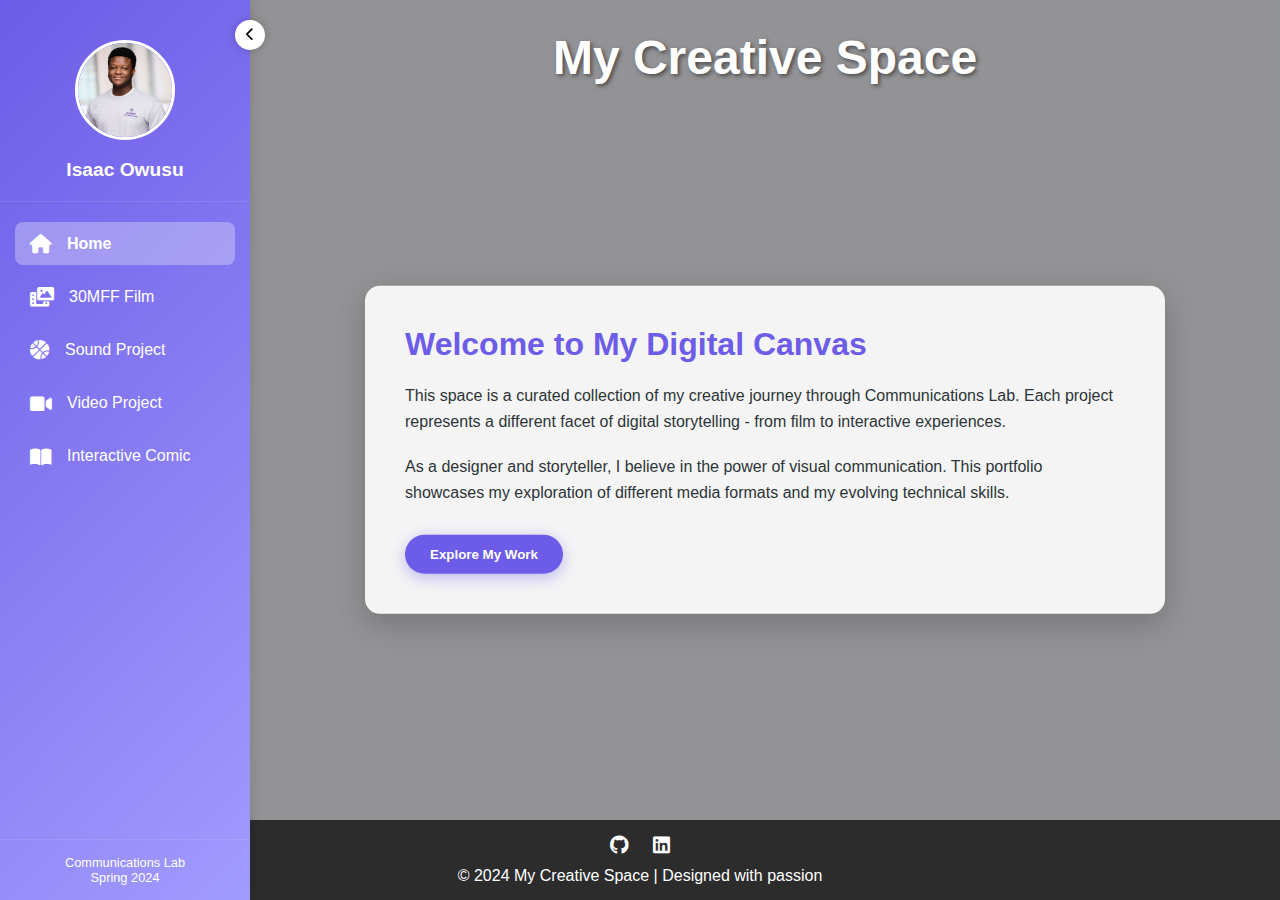
<file: portfolio/index.html>
<!DOCTYPE html>
<html lang="en">
<head>
    <meta charset="UTF-8">
    <meta name="viewport" content="width=device-width, initial-scale=1.0">
    <title>Creative Nexus | My Digital Space</title>
    <link rel="stylesheet" href="styles.css">
    <link rel="stylesheet" href="https://cdnjs.cloudflare.com/ajax/libs/font-awesome/6.0.0-beta3/css/all.min.css">
</head>
<body>
    <div class="container">
        <!-- Collapsible Sidebar -->
        <nav class="sidebar" id="sidebar">
            <div class="sidebar-header">
                <img src="photo.jpg" alt="Profile" class="profile-img">
                <h3>Isaac Owusu</h3>
            </div>
            <ul class="sidebar-links">
                <li><a href="#" class="active"><i class="fas fa-home"></i> Home</a></li>
                <li><a href="#"><i class="fas fa-photo-film"></i> 30MFF Film</a></li>
                <li><a href="#"><i class="fas fa-basketball"></i> Sound Project</a></li>
                <li><a href="#"><i class="fas fa-video"></i> Video Project</a></li>
                <li><a href="#"><i class="fas fa-book-open"></i> Interactive Comic</a></li>
            </ul>
            <div class="sidebar-footer">
                <p>Communications Lab</p>
                <p>Spring 2024</p>
            </div>
            <button class="toggle-btn" id="toggleBtn">
                <i class="fas fa-chevron-left"></i>
            </button>
        </nav>

        <!-- Main Content -->
        <main class="main-content">
            <header class="main-header">
                <h1>My Creative Space</h1>
            </header>

            <div class="content-overlay">
                <div class="overlay-text">
                    <h2>Welcome to My Digital Canvas</h2>
                    <p>This space is a curated collection of my creative journey through Communications Lab. Each project represents a different facet of digital storytelling - from film to interactive experiences.</p>
                    <p>As a designer and storyteller, I believe in the power of visual communication. This portfolio showcases my exploration of different media formats and my evolving technical skills.</p>
                    <button class="explore-btn" id="exploreBtn">Explore My Work</button>
                </div>
            </div>
        </main>

        <!-- Footer -->
        <footer class="main-footer">
            <div class="social-links">
                <a href="https://github.com/OwusuIsaac/OwusuIsaac.github.io"><i class="fab fa-github"></i></a>
                <a href="https://www.linkedin.com/in/isaac-owusu-35302123a/"><i class="fab fa-linkedin"></i></a>
            </div>
            <p>&copy; 2024 My Creative Space | Designed with passion</p>
        </footer>
    </div>

    <script src="script.js"></script>
</body>
</html>
</file>
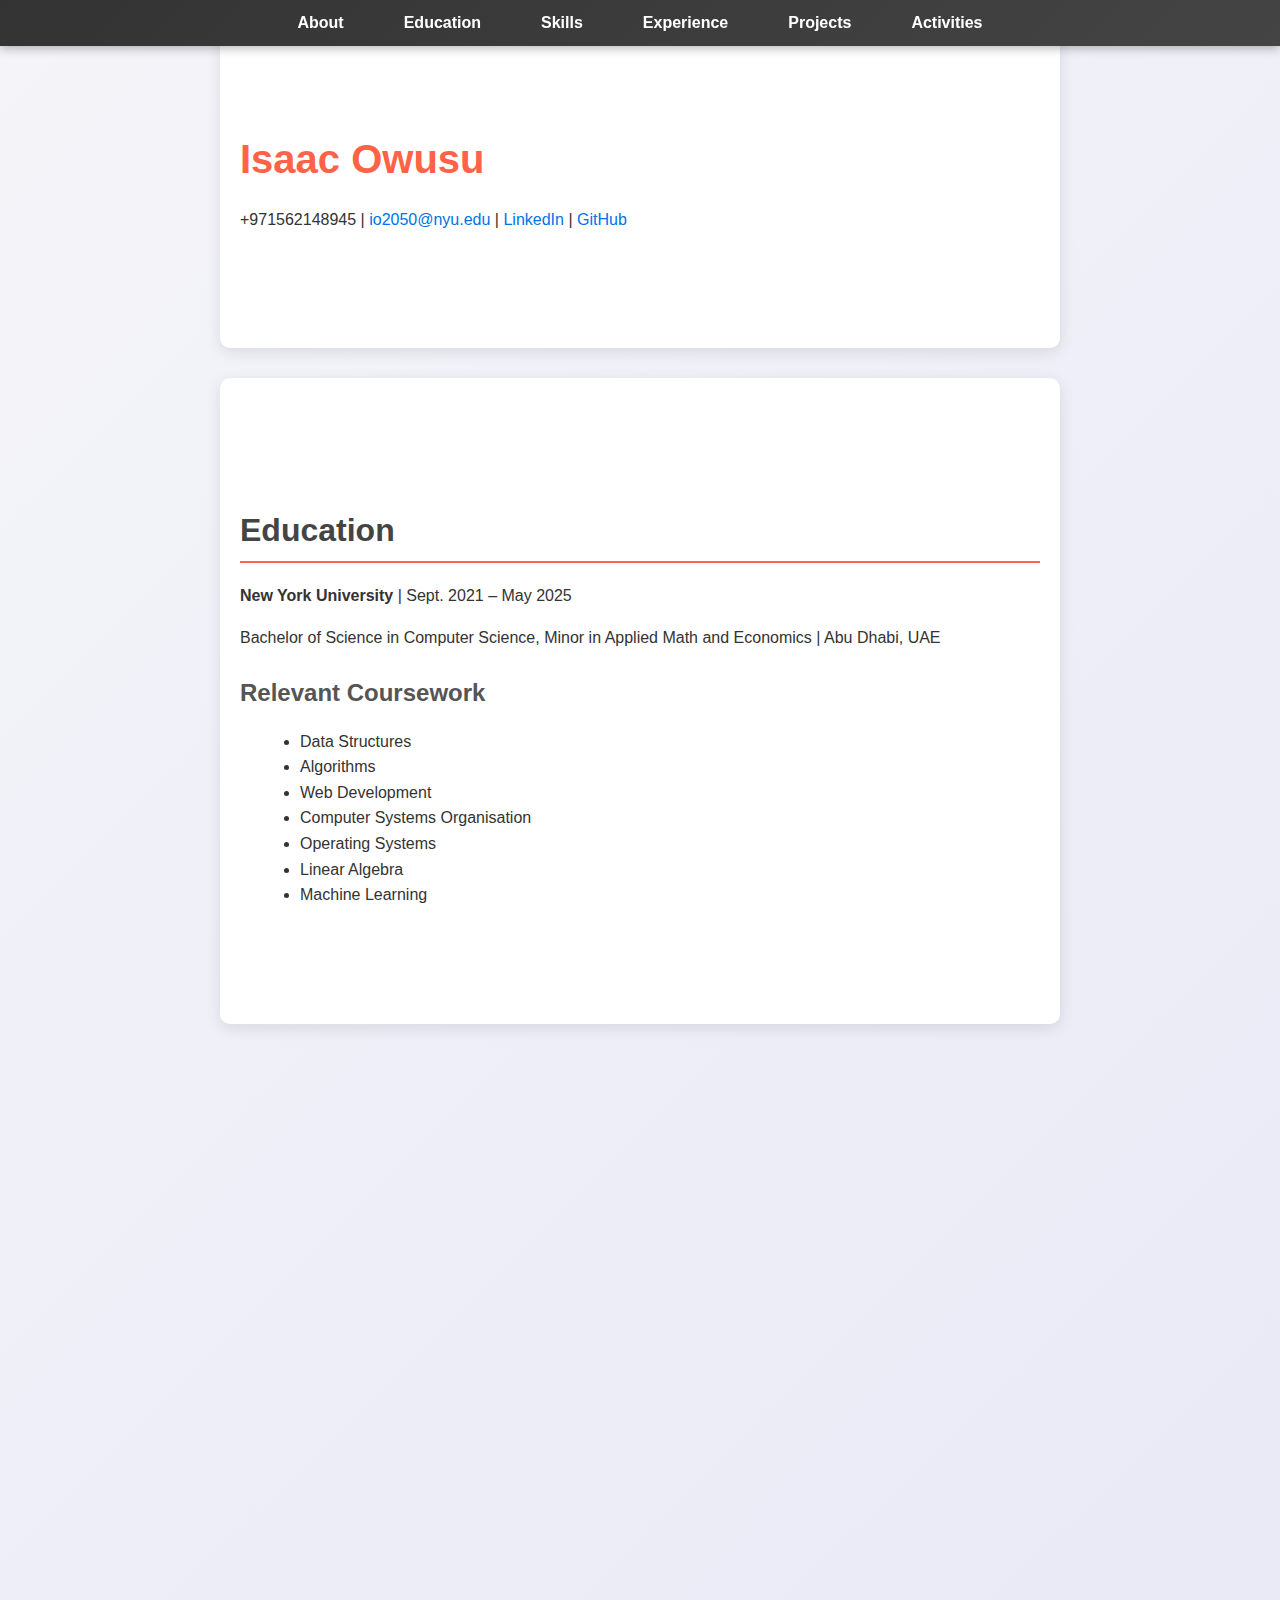
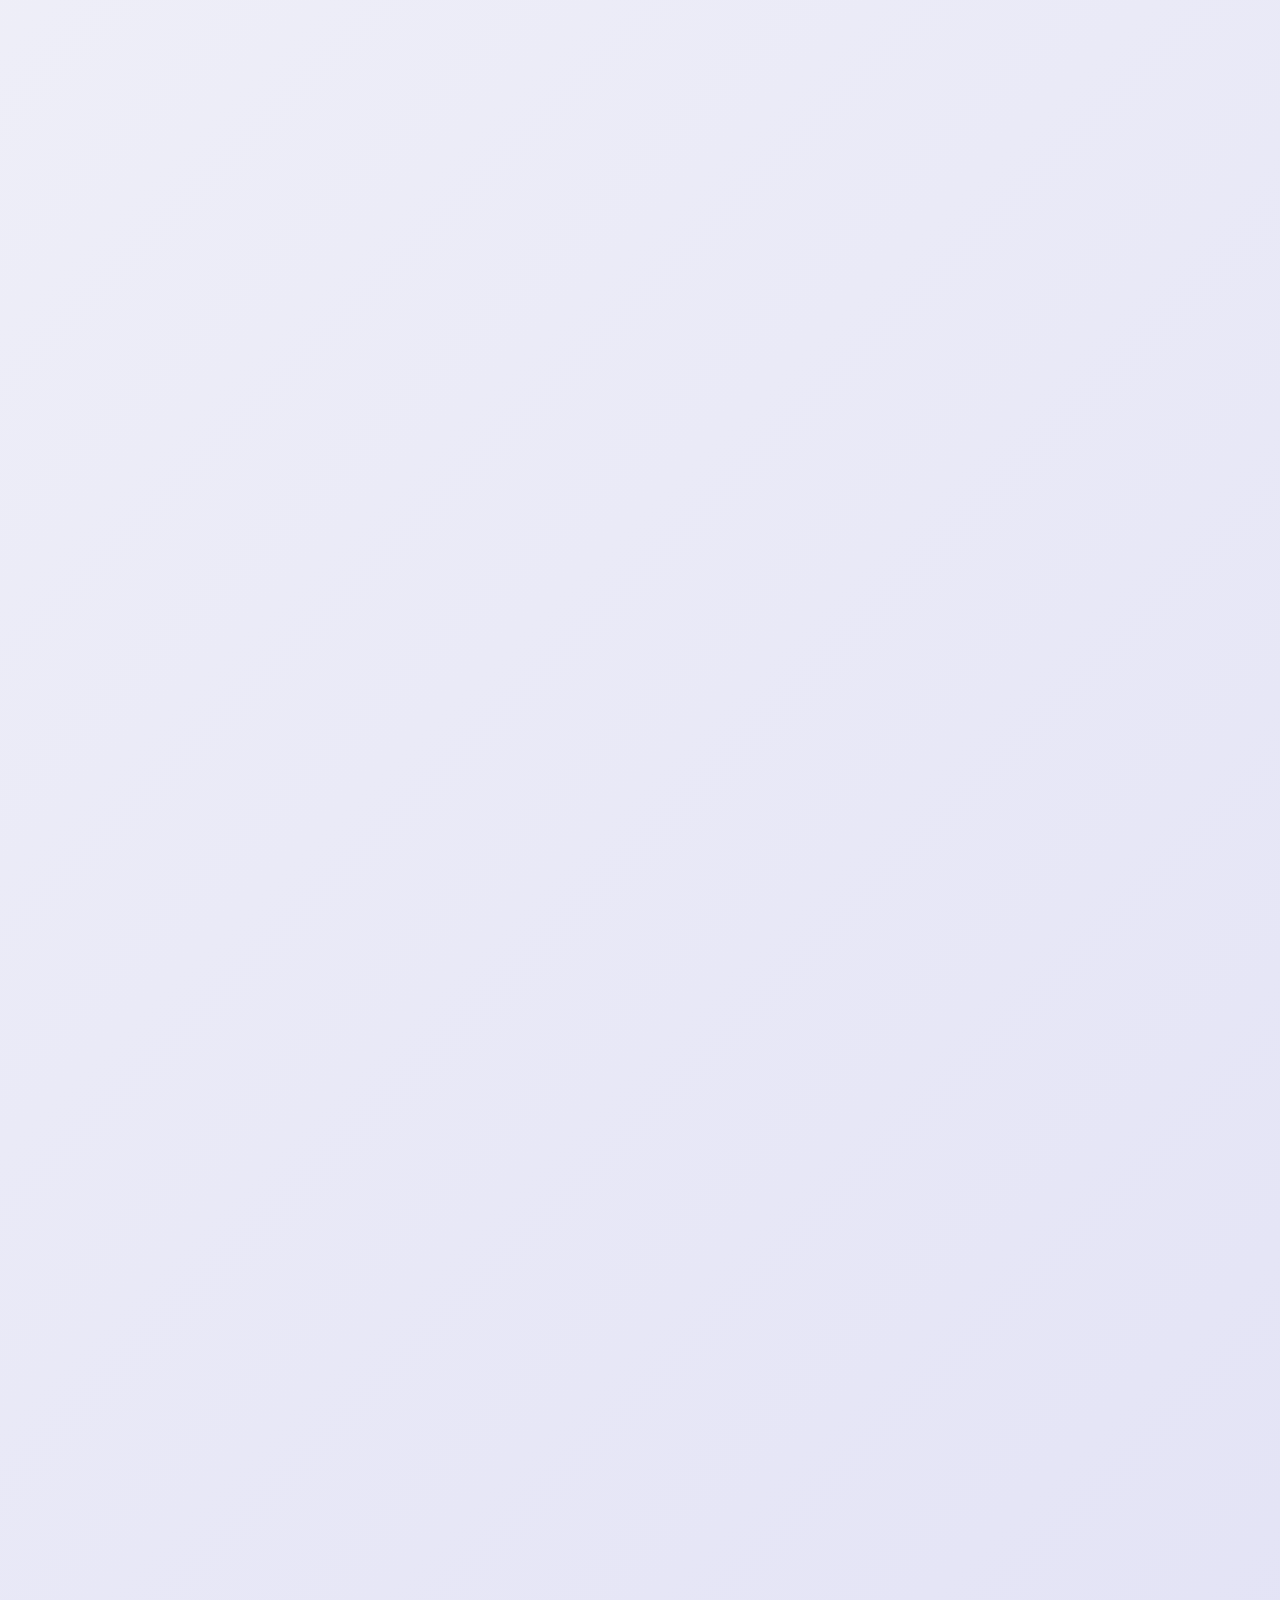
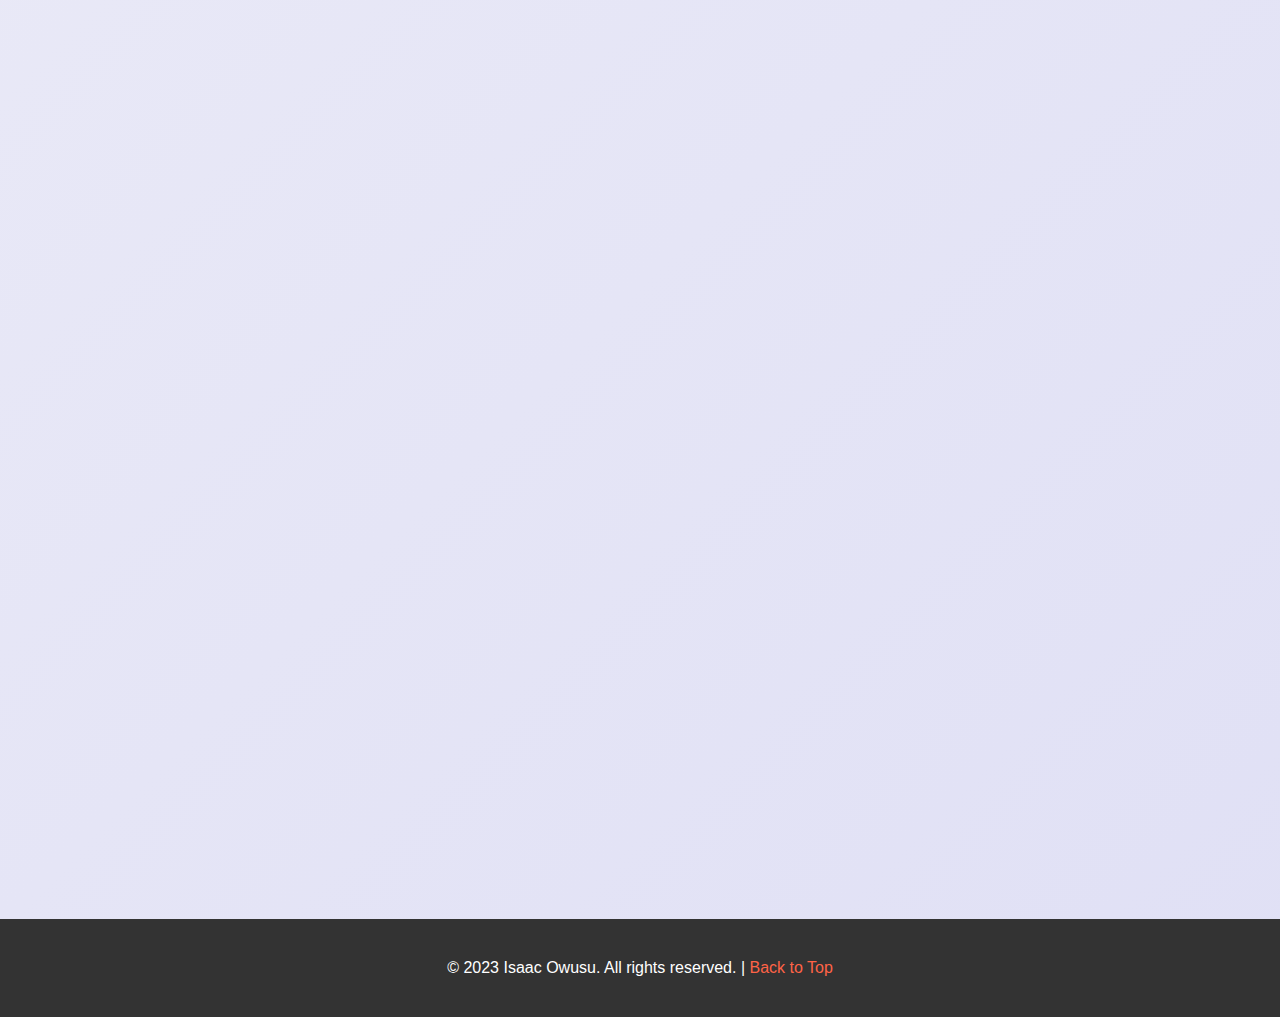
<file: scrollAnimation/index.html>
<!DOCTYPE html>
<html lang="en">
<head>
    <meta charset="UTF-8">
    <meta name="viewport" content="width=device-width, initial-scale=1.0">
    <title>Isaac Owusu - Resume</title>
    <link rel="stylesheet" href="styles.css"> <!-- Link to the CSS file -->
</head>
<body>
    <!-- Navigation Bar -->
    <nav id="navbar">
        <ul>
            <li><a href="#about">About</a></li>
            <li><a href="#education">Education</a></li>
            <li><a href="#skills">Skills</a></li>
            <li><a href="#experience">Experience</a></li>
            <li><a href="#projects">Projects</a></li>
            <li><a href="#activities">Activities</a></li>
        </ul>
    </nav>

    <!-- About Section -->
    <section id="about" class="section">
        <h1>Isaac Owusu</h1>
        <p>+971562148945 | <a href="mailto:io2050@nyu.edu">io2050@nyu.edu</a> | <a href="" target="https://www.linkedin.com/in/isaac-owusu-35302123a/">LinkedIn</a> | <a href="https://github.com/OwusuIsaac" target="_blank">GitHub</a></p>
    </section>

    <!-- Education Section -->
    <section id="education" class="section">
        <h2>Education</h2>
        <p><strong>New York University</strong> | Sept. 2021 – May 2025</p>
        <p>Bachelor of Science in Computer Science, Minor in Applied Math and Economics | Abu Dhabi, UAE</p>
        <h3>Relevant Coursework</h3>
        <ul>
            <li>Data Structures</li>
            <li>Algorithms</li>
            <li>Web Development</li>
            <li>Computer Systems Organisation</li>
            <li>Operating Systems</li>
            <li>Linear Algebra</li>
            <li>Machine Learning</li>
        </ul>
    </section>

    <!-- Skills Section -->
    <section id="skills" class="section">
        <h2>Skills</h2>
        <h3>Programming Languages</h3>
        <p>Python, C++, Java, HTML, CSS, JavaScript, Dart, Scala, Arduino</p>
        <h3>Frameworks/Developer Tools</h3>
        <p>MySQL, NodeJS, ReactJS, React Native, MongoDB, Flutter, Hadoop, Kafka, Git</p>
    </section>

    <!-- Experience Section -->
    <section id="experience" class="section">
        <h2>Experience</h2>
        <div class="experience-item">
            <h3>Software Engineer Intern | LinkedIn | May 2024 – August 2024</h3>
            <ul>
                <li>Developed a platform using Scala and Hadoop to detect and alert data discrepancies in companies’ posts.</li>
                <li>Built an external API for fetching and updating company mailbox configuration data.</li>
                <li>Achieved 99% uptime through rigorous unit testing.</li>
            </ul>
        </div>
        <div class="experience-item">
            <h3>Software Engineer Intern | Buzz Mobility | Feb 2024 – April 2024</h3>
            <ul>
                <li>Built a feedback and suggestion feature using React Native.</li>
                <li>Implemented a ride rating system for users to rate rides and drivers.</li>
                <li>Participated in code reviews to ensure code quality.</li>
            </ul>
        </div>
        <div class="experience-item">
            <h3>Web Developer Intern | Smoove Network | June 2022 – August 2022</h3>
            <ul>
                <li>Developed the front end of the entertainment page using HTML, CSS, and JavaScript.</li>
                <li>Implemented unit testing using Mocha for reliability.</li>
                <li>Ensured cross-device compatibility with responsive design.</li>
            </ul>
        </div>
        <div class="experience-item">
            <h3>Mobile App Developer Intern | Young Achievers Foundation | May 2021 – August 2021</h3>
            <ul>
                <li>Designed and implemented the user interface using Dart and Flutter.</li>
                <li>Integrated Firebase authentication for secure login.</li>
                <li>Optimized app performance using the Provider package for state management.</li>
            </ul>
        </div>
    </section>

    <!-- Projects Section -->
    <section id="projects" class="section">
        <h2>Projects</h2>
        <div class="project-item">
            <h3>StudentSuccessNetwork | MongoDB, ReactJs, NodeJs, ExpressJs, CSS</h3>
            <ul>
                <li>Built a web application to connect Freshmen and Seniors for mentorship.</li>
                <li>Developed a meet-up scheduling feature for informal gatherings.</li>
                <li>Implemented a chat system using web sockets for seamless communication.</li>
            </ul>
        </div>
    </section>

    <!-- Activities Section -->
    <section id="activities" class="section">
        <h2>Activities / Volunteering</h2>
        <div class="activity-item">
            <h3>Computer Programming For Engineers Teaching Assistant | NYUAD Engineering Department | Aug 2022 – May 2023</h3>
            <ul>
                <li>Conducted office hours and assisted 200 students in learning C++.</li>
                <li>Guided students through debugging and solving complex problems.</li>
            </ul>
        </div>
    </section>

    <!-- Footer -->
    <footer>
        <p>&copy; 2023 Isaac Owusu. All rights reserved. | <a href="#about">Back to Top</a></p>
    </footer>

    <!-- Link to the JavaScript file -->
    <script src="script.js"></script>
</body>
</html>
</file>
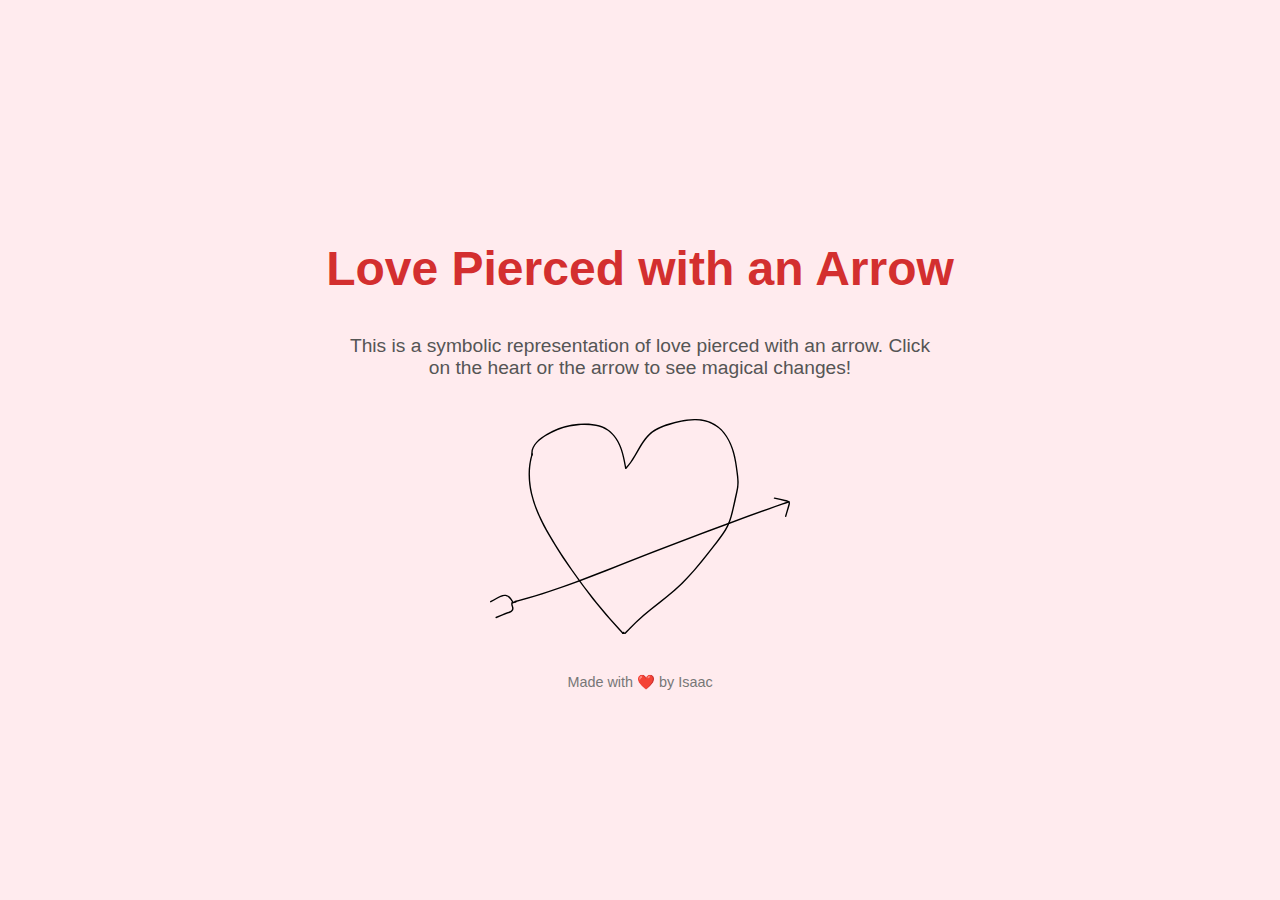
<file: SVG/index.html>
<!DOCTYPE html>
<html lang="en">
<head>
  <meta charset="UTF-8">
  <meta name="viewport" content="width=device-width, initial-scale=1.0">
  <title>Love Pierced with an Arrow</title>
  <style>
    body {
      font-family: 'Arial', sans-serif;
      margin: 0;
      padding: 0;
      display: flex;
      flex-direction: column;
      justify-content: center;
      align-items: center;
      height: 100vh;
      background-color: #ffebee;
      transition: background-color 0.5s ease;
    }
    h1 {
      font-size: 3rem;
      color: #d32f2f;
      margin-bottom: 20px;
    }
    p {
      font-size: 1.2rem;
      color: #555;
      max-width: 600px;
      text-align: center;
      margin-bottom: 40px;
    }
    svg {
      width: 300px;
      height: auto;
      cursor: pointer;
      transition: transform 0.3s ease;
    }
    svg:hover {
      transform: scale(1.1);
    }
    footer {
      margin-top: 40px;
      font-size: 0.9rem;
      color: #777;
    }
  </style>
</head>
<body>
  <h1>Love Pierced with an Arrow</h1>
  <p>
    This is a symbolic representation of love pierced with an arrow. Click on the heart or the arrow to see magical changes!
  </p>

  <!-- SVG Image -->
  <svg id="Layer_1" data-name="Layer 1" xmlns="http://www.w3.org/2000/svg" viewBox="0 0 638.4 458.9">
    <defs>
      <style>
        .cls-1 {
          fill: #000;
          stroke-width: 0px;
        }
      </style>
    </defs>
    <path class="cls-1" d="M90.98,76.48c-2.72-17.97,14.23-31.79,27.74-40.22,15.68-9.79,33.09-16.66,51.19-20.38,18.09-3.73,37.4-4.55,55.62-1.16,9.07,1.69,17.68,4.87,25.17,10.33,6.9,5.03,12.63,11.61,17.22,18.77,11.83,18.48,15.72,40.52,19.49,61.76.2,1.13,1.77,1.41,2.51.66,15.13-15.45,23.74-35.57,35.35-53.51,5.82-8.99,12.56-17.56,21.13-24.1,10.04-7.66,22.06-12.03,34.06-15.59,23.77-7.06,49.76-13.45,74.57-8.38,11.61,2.38,22.45,7.49,31.44,15.24s15.62,16.95,20.88,27.16c6,11.64,9.75,24.3,12.4,37.08s4.61,27.03,5.95,40.61c.73,7.39.84,14.73-.37,22.08-1.13,6.84-2.82,13.59-4.33,20.35-3.02,13.57-5.67,27.31-9.58,40.66-3.74,12.79-9.39,24.5-16.89,35.5s-16.02,21.55-24.22,32.14c-16.17,20.86-32.67,41.5-50.71,60.78-9.09,9.71-18.57,19.07-28.55,27.88-10.33,9.12-21.19,17.62-32.06,26.08-21.47,16.72-42.41,33.85-61.48,53.32-2.34,2.39-4.66,4.8-6.95,7.24-1.1,1.17-2.14,2.43-3.3,3.54-.44.42-1.35,1.49-2.02,1.46l-.71-.08c.29-.49.05-.62-.72-.39,1.48,1.21,3.62-.9,2.12-2.12-3.21-2.62-6.14,3.09-3.18,5.12,1.93,1.32,4.33.14,5.88-1.17,2.62-2.22,4.84-5.08,7.21-7.56,9.93-10.37,20.33-20.28,31.17-29.7,21.84-18.98,45.76-35.43,67.37-54.69s39.59-39.61,57.25-61.3c8.85-10.87,17.46-21.94,26.02-33.04s17.33-21.85,24.48-33.79,11.62-25.18,14.92-38.77c3.51-14.46,6.65-29.04,9.78-43.58,1.51-7,2.58-14.02,2.42-21.2s-1.25-14.99-2.2-22.43c-1.81-14.11-3.95-28.25-7.91-41.94-6.7-23.16-19.43-45.97-40.65-58.68-22.47-13.46-49.83-11.92-74.51-6.63-12.98,2.78-26.1,6.23-38.47,11.07-11.46,4.48-21.81,10.81-30.25,19.83-15.51,16.59-23.93,38.18-36.9,56.57-3.2,4.53-6.69,8.84-10.57,12.81l2.51.66c-3.56-20.06-7.24-40.71-17.47-58.64-8.95-15.68-22.54-28.15-40.21-32.91-9.69-2.61-19.94-3.45-29.95-3.55-9.49-.09-18.99.7-28.35,2.3-19.07,3.26-37.57,10.02-54.21,19.89-15.82,9.39-35.17,24.6-32.03,45.38.29,1.9,3.18,1.09,2.89-.8h0Z"/>
    <path class="cls-1" d="M88.46,73.83c-8.74,27.83-7.97,57.77-1.4,85.97,6.58,28.24,19.01,54.77,33.2,79.92,14.28,25.32,30.09,49.85,46.49,73.85,16.3,23.85,33.46,47.12,51.41,69.75,18.09,22.81,37.01,44.96,56.7,66.4,2.44,2.66,4.9,5.31,7.36,7.94,1.32,1.41,3.44-.71,2.12-2.12-19.64-21.01-38.54-42.72-56.63-65.08-18.16-22.44-35.51-45.53-52.02-69.21-16.37-23.48-32-47.52-46.55-72.17s-27.9-50.53-36.04-78.18-11.07-57.73-4.51-86.15c.79-3.41,1.72-6.78,2.77-10.12.58-1.85-2.32-2.64-2.89-.8h0Z"/>
    <path class="cls-1" d="M53.99,389.91c38.36-9.82,76.05-22.04,113.28-35.46,37.29-13.43,74.14-28.04,110.99-42.62,37.81-14.96,75.69-29.75,113.66-44.29,38.16-14.61,76.41-28.99,114.74-43.13,38.33-14.15,76.75-28.06,115.25-41.75,4.88-1.73,9.76-3.46,14.65-5.19,1.81-.64,1.03-3.54-.8-2.89-38.52,13.63-76.96,27.48-115.32,41.57-38.36,14.09-76.63,28.41-114.81,42.96-38.14,14.54-76.2,29.3-114.17,44.29s-73.66,29.29-110.85,43c-37.13,13.69-74.68,26.38-112.88,36.77-4.84,1.32-9.7,2.6-14.56,3.84-1.87.48-1.08,3.37.8,2.89h0Z"/>
    <path class="cls-1" d="M604.99,169.91c8.14,1.85,16.28,3.69,24.42,5.54,1.52.34,3.21.58,4.57,1.38,1.61.95,1.58,2.68,1.2,4.32-.92,3.98-2.29,7.9-3.44,11.82-1.35,4.58-2.69,9.16-4.04,13.74-.55,1.86,2.35,2.65,2.89.8,1.3-4.42,2.6-8.84,3.9-13.26.65-2.21,1.3-4.42,1.95-6.63.59-2.01,1.31-4.02,1.72-6.07.36-1.82.41-3.79-.64-5.4-.93-1.42-2.42-2.23-3.99-2.75-1.93-.64-3.98-.98-5.96-1.43l-6.7-1.52c-5.03-1.14-10.06-2.28-15.09-3.42-1.88-.43-2.68,2.47-.8,2.89h0Z"/>
    <path class="cls-1" d="M49.41,388.16c-3.33-5.68-7.31-11.93-14.08-13.75-7.61-2.05-15.19,2.1-21.6,5.73-4.33,2.45-8.67,4.91-13,7.36-1.68.95-.17,3.54,1.51,2.59,4.41-2.49,8.81-4.99,13.22-7.48,4.03-2.28,8.19-4.58,12.79-5.46,4.17-.79,8.29.19,11.5,3.01,3,2.63,5.07,6.11,7.07,9.51.98,1.66,3.57.16,2.59-1.51h0Z"/>
    <path class="cls-1" d="M54.96,387.45c-2.66.76-5.33,1.52-7.99,2.28-.75.22-1.3,1.07-1.05,1.85s1.04,1.28,1.85,1.05c2.66-.76,5.33-1.52,7.99-2.28.75-.22,1.3-1.07,1.05-1.85s-1.04-1.28-1.85-1.05h0Z"/>
    <path class="cls-1" d="M45.89,390.38c-1.53,2.66-.76,5.52.14,8.25.86,2.59,1.87,5.44-.14,7.76s-5.43,3.39-8.24,4.51c-3.87,1.54-7.73,3.08-11.6,4.62-4.49,1.79-8.97,3.57-13.46,5.36-1.77.71-1,3.61.8,2.89,8.2-3.26,16.4-6.53,24.59-9.79,3.14-1.25,6.45-2.35,9.08-4.55,2.45-2.05,3.4-4.94,2.86-8.06-.29-1.67-.93-3.25-1.42-4.87-.46-1.52-.86-3.14-.02-4.6.96-1.68-1.63-3.19-2.59-1.51h0Z"/>
  </svg>

  <footer>
    Made with ❤️ by Isaac
  </footer>

  <!-- Link to the JavaScript file -->
  <script src="script.js"></script>
</body>
</html>
</file>
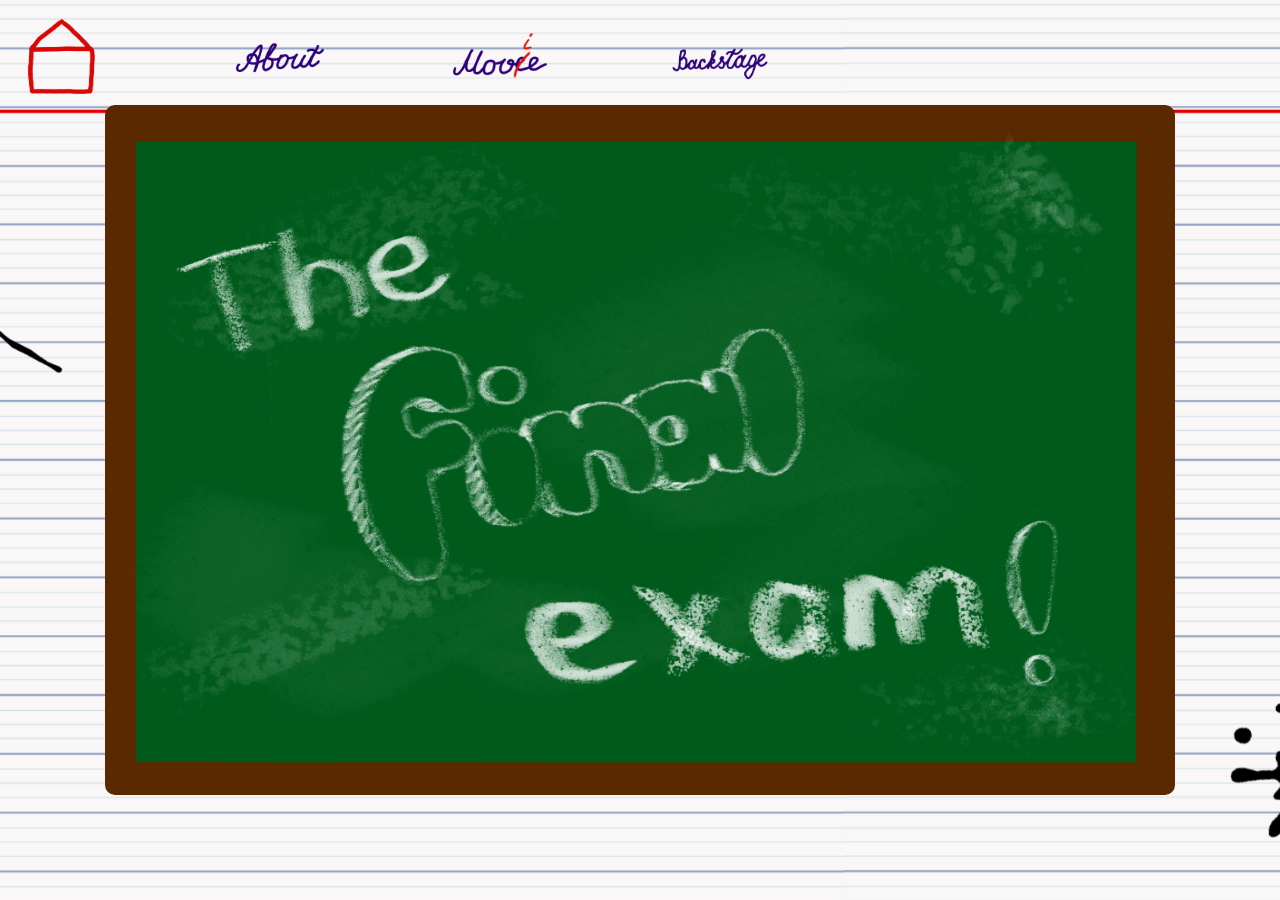
<file: Video Project/index.html>
<!DOCTYPE html>
<html lang="en">
<head>
  <meta charset="UTF-8">
  <title>Home</title>
  <link rel="stylesheet" href="style.css">
</head>
<body>
    <nav>
        <a href="index.html" class="nav-link"><img src="images/home-icon.png" alt="Home"></a>
        <a href="about.html" class="nav-link"><img src="images/about-button.png" alt="About"></a>
        <a href="movie.html" class="nav-link"><img src="images/movie-button.png" alt="Movie"></a>
        <a href="backstage.html" class="nav-link"><img src="images/backstage-button.png" alt="Backstage"></a>
      </nav>
      

  <div class="main-content">
    <img src="images/home-image.PNG" alt="The Final Exam?" class="home-image">
  </div>  
  <script src="script.js"></script>
</body>
</html>
</file>
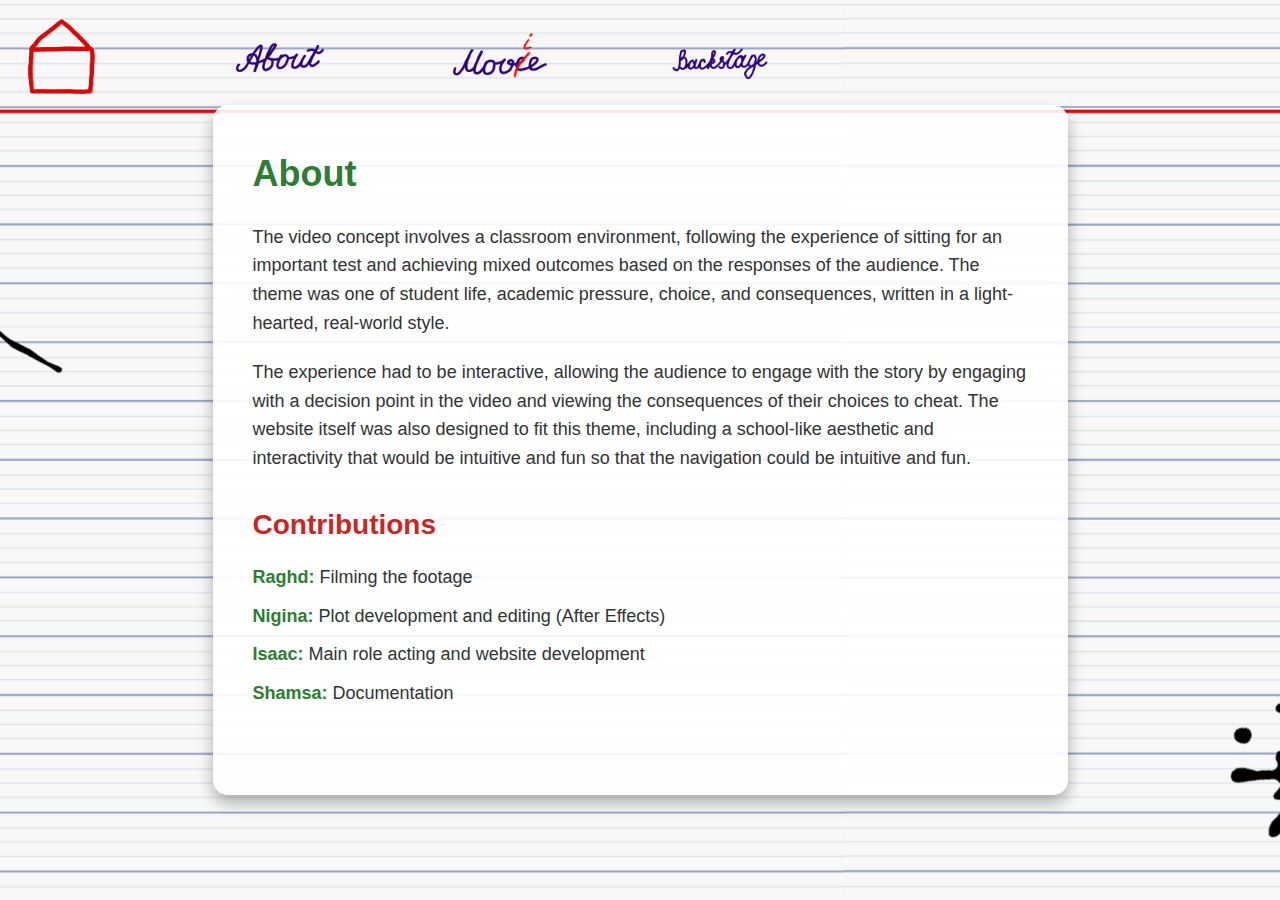
<file: Video Project/about.html>
<!DOCTYPE html>
<html lang="en">
<head>
  <meta charset="UTF-8">
  <title>About</title>
  <link rel="stylesheet" href="style.css">
</head>
<body>
    <nav>
        <a href="index.html" class="nav-link"><img src="images/home-icon.png" alt="Home"></a>
        <a href="about.html" class="nav-link"><img src="images/about-button.png" alt="About"></a>
        <a href="movie.html" class="nav-link"><img src="images/movie-button.png" alt="Movie"></a>
        <a href="backstage.html" class="nav-link"><img src="images/backstage-button.png" alt="Backstage"></a>
    </nav>
      
    <div class="main-content">
        <div class="about-content">
            <h1>About</h1>
            <p>
                The video concept involves a classroom environment, following the experience of sitting for an important test and achieving mixed outcomes based on the responses of the audience. The theme was one of student life, academic pressure, choice, and consequences, written in a light-hearted, real-world style. 
            </p>
            <p>
                The experience had to be interactive, allowing the audience to engage with the story by engaging with a decision point in the video and viewing the consequences of their choices to cheat. The website itself was also designed to fit this theme, including a school-like aesthetic and interactivity that would be intuitive and fun so that the navigation could be intuitive and fun.
            </p>

            <h2>Contributions</h2>
            <ul class="contributions-list">
                <li><strong>Raghd:</strong> Filming the footage</li>
                <li><strong>Nigina:</strong> Plot development and editing (After Effects)</li>
                <li><strong>Isaac:</strong> Main role acting and website development</li>
                <li><strong>Shamsa:</strong> Documentation</li>
            </ul>
        </div>
    </div>  

    <script src="script.js"></script>
</body>
</html>
</file>
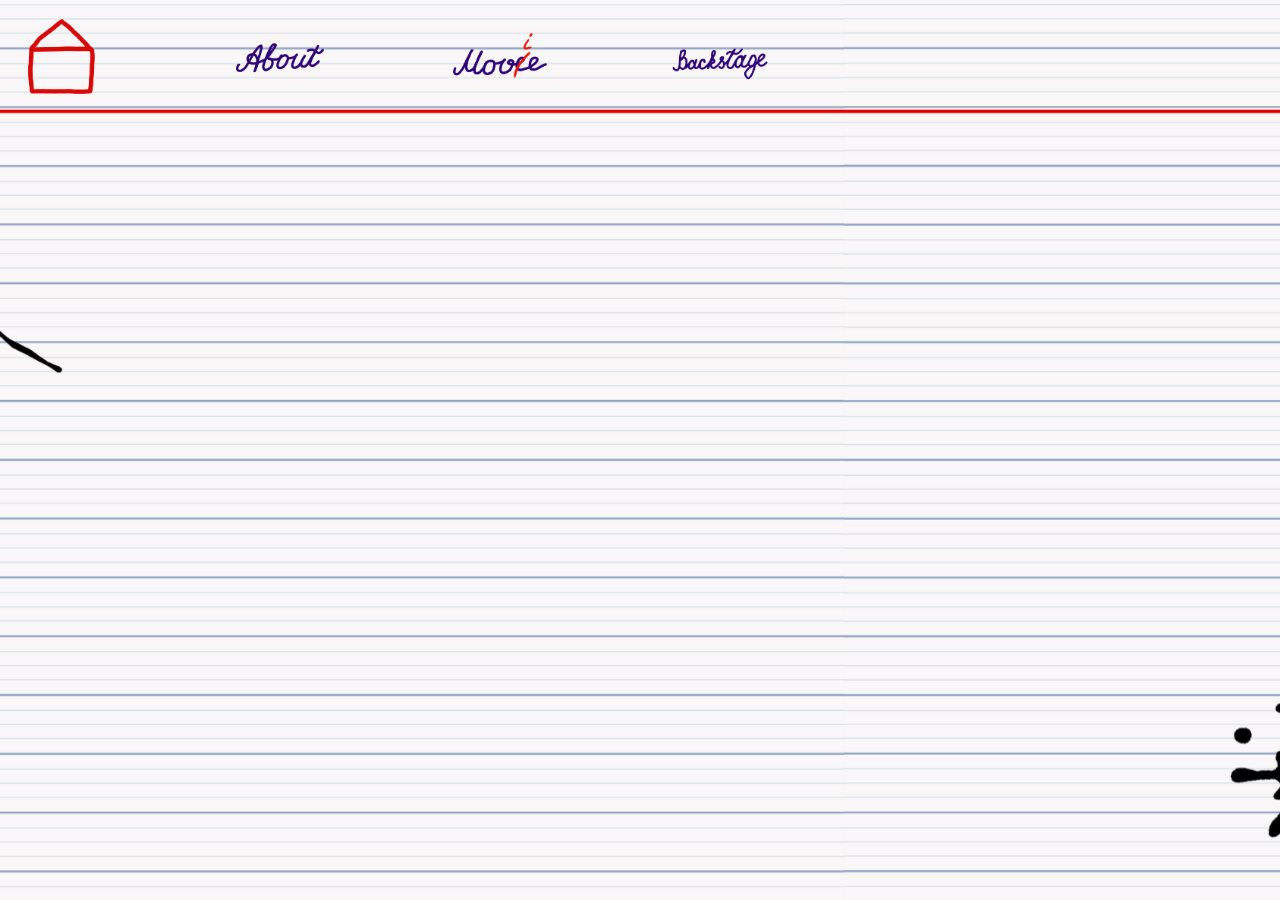
<file: Video_Project/backstage.html>
<!DOCTYPE html>
<html lang="en">
<head>
  <meta charset="UTF-8">
  <title>Backstage</title>
  <link rel="stylesheet" href="style.css">
</head>
<body>

  <nav>
    <a href="index.html" class="nav-link"><img src="images/home-icon.png" alt="Home"></a>
    <a href="about.html" class="nav-link"><img src="images/about-button.png" alt="About"></a>
    <a href="movie.html" class="nav-link"><img src="images/movie-button.png" alt="Movie"></a>
    <a href="backstage.html" class="nav-link"><img src="images/backstage-button.png" alt="Backstage"></a>
  </nav>
  
  <div class="main-content">
    <div class="video-container">
      <iframe  width="1070px" height = "690px" src="https://www.youtube.com/embed/03uw4QTaWT8?controls=1" 
        frameborder="0" allow="autoplay; encrypted-media" allowfullscreen></iframe>
    </div>
  </div>  

  <script src="script.js"></script>
</body>
</html>
</file>
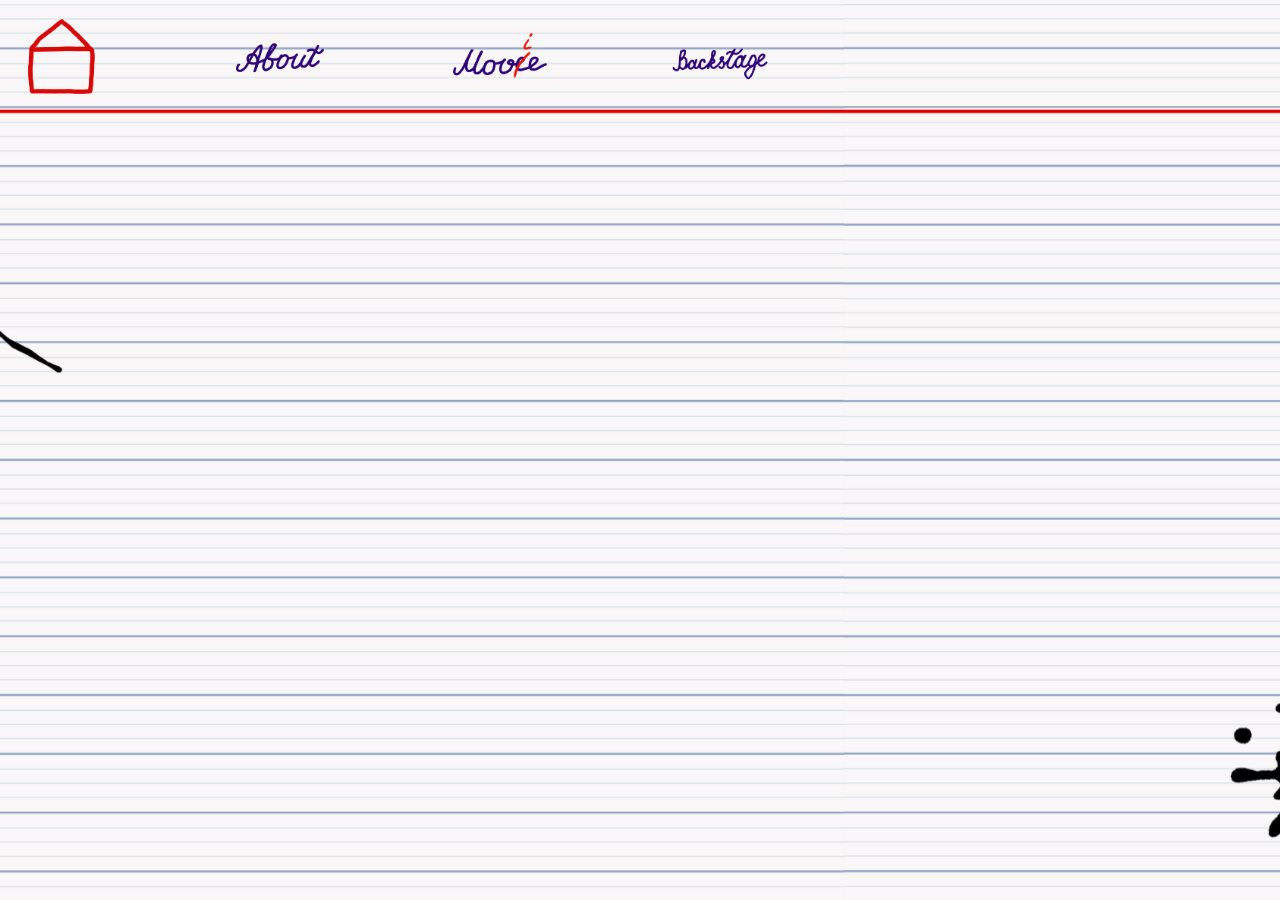
<file: Video_Project/movie.html>
<!DOCTYPE html>
<html lang="en">
<head>
  <meta charset="UTF-8">
  <title>Movie</title>
  <link rel="stylesheet" href="style.css">
</head>
<body>

  <nav>
    <a href="index.html" class="nav-link"><img src="images/home-icon.png" alt="Home"></a>
    <a href="about.html" class="nav-link"><img src="images/about-button.png" alt="About"></a>
    <a href="movie.html" class="nav-link"><img src="images/movie-button.png" alt="Movie"></a>
    <a href="backstage.html" class="nav-link"><img src="images/backstage-button.png" alt="Backstage"></a>
  </nav>
  
  <div class="main-content">
    <div class="video-container">
      <iframe id="movieVideo" width="1070px" height = "690px" src="https://www.youtube.com/embed/rO3D74GtL9Y?enablejsapi=1&controls=1" 
        frameborder="0" allow="autoplay; encrypted-media" allowfullscreen></iframe>
    </div>
  </div>  

  <div id="questionContainer" class="question-container" style="display: none;">
    <div class="question-box">
      <p>What do you think will happen next?</p>
    </div>
    <div class="option-box">
      <button onclick="selectAnswer('pass')">The student will pass</button>
    </div>
    <div class="option-box">
      <button onclick="selectAnswer('fail')">The student will fail</button>
    </div>
  </div>

  <div id="messageText" class="message-text" style="display: none;"></div>

  <script src="https://www.youtube.com/iframe_api"></script> 
  <script src="script.js"></script>

</body>
</html>
</file>
<file: portfolio/styles.css>
/* Global Styles */
:root {
    --primary-color: #6c5ce7;
    --secondary-color: #a29bfe;
    --dark-color: #2d3436;
    --light-color: #f5f6fa;
    --accent-color: #fd79a8;
    --sidebar-width: 250px;
    --sidebar-collapsed-width: 0px;
    --transition-speed: 0.3s;
}

* {
    margin: 0;
    padding: 0;
    box-sizing: border-box;
    font-family: 'Segoe UI', Tahoma, Geneva, Verdana, sans-serif;
}

body {
    background-color: var(--light-color);
    color: var(--dark-color);
    overflow-x: hidden;
}

.container {
    display: flex;
    min-height: 100vh;
    position: relative;
}

/* Sidebar Styles */
.sidebar {
    width: var(--sidebar-width);
    background: linear-gradient(135deg, var(--primary-color), var(--secondary-color));
    color: white;
    padding: 20px 0;
    transition: all var(--transition-speed) ease;
    position: relative;
    z-index: 10;
    box-shadow: 2px 0 10px rgba(0, 0, 0, 0.1);
    overflow: hidden;
}

.sidebar-header {
    text-align: center;
    padding: 20px 10px;
    border-bottom: 1px solid rgba(255, 255, 255, 0.1);
    margin-bottom: 20px;
    transition: opacity var(--transition-speed) ease;
}

.profile-img {
    width: 100px;
    height: 100px;
    border-radius: 50%;
    object-fit: cover;
    border: 3px solid white;
    margin-bottom: 15px;
    transition: all var(--transition-speed) ease;
}

.sidebar h3 {
    font-size: 1.2rem;
    font-weight: 600;
}

.sidebar-links {
    list-style: none;
    padding: 0 15px;
    transition: opacity var(--transition-speed) ease;
}

.sidebar-links li {
    margin-bottom: 10px;
    position: relative;
}

.sidebar-links a {
    display: flex;
    align-items: center;
    color: white;
    text-decoration: none;
    padding: 12px 15px;
    border-radius: 8px;
    transition: all 0.2s ease;
}

.sidebar-links a:hover {
    background-color: rgba(255, 255, 255, 0.2);
    transform: translateX(5px);
}

.sidebar-links a.active {
    background-color: rgba(255, 255, 255, 0.3);
    font-weight: 600;
}

.sidebar-links i {
    margin-right: 15px;
    font-size: 1.2rem;
    min-width: 20px;
}

.sidebar-footer {
    position: absolute;
    bottom: 0;
    width: 100%;
    padding: 15px;
    text-align: center;
    font-size: 0.8rem;
    border-top: 1px solid rgba(255, 255, 255, 0.1);
    transition: opacity var(--transition-speed) ease;
}

/* Toggle Button Styles */
.toggle-btn {
    position: fixed;
    left: var(--sidebar-width);
    top: 20px;
    background-color: white;
    border: none;
    width: 30px;
    height: 30px;
    border-radius: 50%;
    cursor: pointer;
    box-shadow: 0 0 10px rgba(0, 0, 0, 0.2);
    display: flex;
    align-items: center;
    justify-content: center;
    transition: all var(--transition-speed) ease;
    z-index: 1000;
    transform: translateX(-50%);
}

.toggle-btn:hover {
    transform: translateX(-50%) scale(1.1);
}

.toggle-btn i {
    transition: transform var(--transition-speed) ease;
}

/* Collapsed Sidebar */
.sidebar.collapsed {
    width: var(--sidebar-collapsed-width);
}

.sidebar.collapsed .sidebar-header,
.sidebar.collapsed .sidebar-links,
.sidebar.collapsed .sidebar-footer {
    opacity: 0;
    pointer-events: none;
}

.sidebar.collapsed ~ .toggle-btn {
    left: 15px;
    transform: translateX(0);
}

.sidebar.collapsed ~ .toggle-btn i {
    transform: rotate(180deg);
}

/* Main Content Styles */
.main-content {
    flex: 1;
    min-height: 100vh;
    background-image: url('https://images.unsplash.com/photo-1519681393784-d120267933ba');
    background-size: cover;
    background-position: center;
    position: relative;
    transition: margin-left var(--transition-speed) ease;
}

.main-content::before {
    content: '';
    position: absolute;
    top: 0;
    left: 0;
    width: 100%;
    height: 100%;
    background-color: rgba(0, 0, 0, 0.4);
}

.main-header {
    padding: 30px;
    text-align: center;
    color: white;
    position: relative;
    z-index: 2;
}

.main-header h1 {
    font-size: 3rem;
    margin-bottom: 10px;
    font-weight: 800;
    text-shadow: 2px 2px 4px rgba(0, 0, 0, 0.5);
}

.main-header p {
    font-size: 1.2rem;
    font-weight: 300;
    text-shadow: 1px 1px 2px rgba(0, 0, 0, 0.5);
}

.content-overlay {
    position: absolute;
    top: 50%;
    left: 50%;
    transform: translate(-50%, -50%);
    width: 80%;
    max-width: 800px;
    background-color: rgba(255, 255, 255, 0.9);
    padding: 40px;
    border-radius: 15px;
    box-shadow: 0 10px 30px rgba(0, 0, 0, 0.2);
    z-index: 2;
}

.overlay-text h2 {
    color: var(--primary-color);
    margin-bottom: 20px;
    font-size: 2rem;
}

.overlay-text p {
    margin-bottom: 20px;
    line-height: 1.6;
    color: var(--dark-color);
}

.explore-btn {
    background-color: var(--primary-color);
    color: white;
    border: none;
    padding: 12px 25px;
    border-radius: 50px;
    cursor: pointer;
    font-weight: 600;
    transition: all 0.3s ease;
    margin-top: 10px;
    box-shadow: 0 4px 15px rgba(108, 92, 231, 0.4);
}

.explore-btn:hover {
    background-color: var(--secondary-color);
    transform: translateY(-3px);
    box-shadow: 0 6px 20px rgba(108, 92, 231, 0.6);
}

/* Footer Styles */
.main-footer {
    position: absolute;
    bottom: 0;
    width: 100%;
    background-color: rgba(0, 0, 0, 0.7);
    color: white;
    text-align: center;
    padding: 15px;
    z-index: 2;
}

.social-links {
    margin-bottom: 10px;
}

.social-links a {
    color: white;
    margin: 0 10px;
    font-size: 1.2rem;
    transition: all 0.3s ease;
}

.social-links a:hover {
    color: var(--accent-color);
    transform: translateY(-3px);
}

/* Responsive Design */
@media (max-width: 768px) {
    .sidebar {
        position: fixed;
        z-index: 100;
        height: 100vh;
        transform: translateX(-100%);
    }

    .sidebar.show {
        transform: translateX(0);
    }

    .toggle-btn {
        display: none;
    }

    .mobile-menu-btn {
        display: block;
        position: fixed;
        top: 20px;
        left: 20px;
        z-index: 101;
        background-color: var(--primary-color);
        color: white;
        border: none;
        padding: 10px;
        border-radius: 5px;
        cursor: pointer;
    }

    .content-overlay {
        width: 90%;
        padding: 20px;
    }

    .main-header h1 {
        font-size: 2rem;
    }
}

/* Animation Styles */
@keyframes fadeIn {
    from { opacity: 0; transform: translateY(20px); }
    to { opacity: 1; transform: translateY(0); }
}

@keyframes fadeOut {
    from { opacity: 1; transform: translateY(0); }
    to { opacity: 0; transform: translateY(-20px); }
}

.project-link {
    display: inline-block;
    margin-top: 20px;
    color: var(--primary-color);
    text-decoration: none;
    font-weight: 600;
    transition: all 0.3s ease;
}

.project-link:hover {
    color: var(--accent-color);
    transform: translateX(5px);
}
</file>
<file: scrollAnimation/styles.css>
/* General Styles */
body, html {
    margin: 0;
    padding: 0;
    font-family: 'Arial', sans-serif;
    background: linear-gradient(135deg, #f4f4f9, #e0e0f5); /* Gradient background */
    color: #333;
    line-height: 1.6;
    scroll-behavior: smooth; /* Smooth scrolling */
}

/* Navigation Bar */
#navbar {
    position: fixed;
    top: 0;
    width: 100%;
    background: linear-gradient(135deg, #333, #444); /* Gradient background */
    color: #fff;
    padding: 10px 0;
    z-index: 1000; /* Ensure navbar stays on top */
    box-shadow: 0 2px 10px rgba(0, 0, 0, 0.3); /* Shadow effect */
}

#navbar ul {
    list-style: none;
    display: flex;
    justify-content: center;
    margin: 0;
    padding: 0;
}

#navbar ul li {
    margin: 0 20px;
}

#navbar ul li a {
    color: #fff;
    text-decoration: none;
    font-weight: bold;
    padding: 5px 10px;
    border-radius: 5px;
    transition: background 0.3s ease, color 0.3s ease; /* Smooth hover transition */
}

#navbar ul li a:hover {
    background: #ff6347; /* Change background on hover */
    color: #fff;
}

/* Sections */
.section {
    padding: 100px 20px;
    margin: 0 auto;
    max-width: 800px;
    opacity: 0; /* Initially hidden */
    transform: translateY(50px); /* Slightly moved down */
    transition: opacity 1s ease, transform 1s ease; /* Smooth transition */
    background: #fff;
    border-radius: 10px;
    box-shadow: 0 4px 15px rgba(0, 0, 0, 0.1); /* Shadow effect */
    margin-bottom: 30px;
}

.section.active {
    opacity: 1; /* Fully visible */
    transform: translateY(0); /* Move to original position */
}

h1, h2, h3 {
    color: #333;
}

h1 {
    font-size: 2.5em;
    margin-bottom: 10px;
    color: #ff6347; /* Accent color */
}

h2 {
    font-size: 2em;
    margin-bottom: 20px;
    border-bottom: 2px solid #ff6347; /* Accent color */
    padding-bottom: 5px;
    color: #444;
}

h3 {
    font-size: 1.5em;
    margin-bottom: 10px;
    color: #555;
}

ul {
    list-style-type: disc;
    margin-left: 20px;
}

a {
    color: #0073e6;
    text-decoration: none;
    transition: color 0.3s ease; /* Smooth hover transition */
}

a:hover {
    color: #ff6347; /* Accent color */
}

/* Experience and Project Items */
.experience-item, .project-item, .activity-item {
    margin-bottom: 30px;
    padding: 15px;
    background: #f9f9f9;
    border-radius: 8px;
    box-shadow: 0 2px 8px rgba(0, 0, 0, 0.1); /* Shadow effect */
    transition: transform 0.3s ease, box-shadow 0.3s ease; /* Smooth hover transition */
}

.experience-item:hover, .project-item:hover, .activity-item:hover {
    transform: translateY(-5px); /* Lift effect on hover */
    box-shadow: 0 4px 12px rgba(0, 0, 0, 0.2); /* Enhanced shadow on hover */
}

.experience-item h3, .project-item h3, .activity-item h3 {
    color: #444;
}

/* Footer */
footer {
    text-align: center;
    padding: 20px;
    background: #333;
    color: #fff;
    margin-top: 50px;
}

footer a {
    color: #ff6347; /* Accent color */
    text-decoration: none;
}

footer a:hover {
    text-decoration: underline;
}

/* Responsive Design */
@media (max-width: 768px) {
    #navbar ul {
        flex-direction: column;
        align-items: center;
    }

    .section {
        padding: 60px 10px;
    }

    h1 {
        font-size: 2em;
    }

    h2 {
        font-size: 1.8em;
    }

    h3 {
        font-size: 1.3em;
    }
}
</file>
<file: Video Project/style.css>
* {
    margin: 0;
    padding: 0;
    box-sizing: border-box;
}

html, body {
    height: 100%;
    width: 100%;
    font-family: Arial, sans-serif;
}

body {
    background: url('images/background.png') no-repeat center center fixed;
    background-size: cover;
    position: relative;
    display: flex;
    flex-direction: column;
    align-items: center;
    justify-content: center;
}

nav {
    position: absolute;
    top: 0;
    left: 0;
    width: 100%;
    display: flex;
    justify-content: left;
    gap: 120px;
    padding: 10px;
    background: rgba(0, 0, 0, 0);
    z-index: 10;
}

nav img {
    height: 100px;
    cursor: pointer;
    transition: transform 0.3s ease;
}

nav img:hover {
    transform: scale(1.2);
}

.main-content {
    display: flex;
    justify-content: center;
    align-items: center;
    padding: 20px;
    flex-grow: 1;
}

.home-image {
    width: 1070px;
    height: 690px;
    object-fit: overflow;
    border-radius: 10px;
}

.movie-video {
    width: 1070px;
    height: 690px;
    object-fit: cover;
    border-radius: 10px;
}

.about-content {
    width: 1070px;
    height: 690px;
    padding: 30px;
    background: rgba(255,255,255,0.8);
    border-radius: 10px;
    text-align: center;
}

.backstage-video {
    width: 1070px;
    height: 690px;
    object-fit: cover;
    border-radius: 10px;
}

.question-container {
    display: flex;
    flex-direction: column;
    align-items: center;
    position: absolute;
    top: 50%;
    left: 50%;
    transform: translate(-50%, -50%);
    padding: 20px;
    border-radius: 10px;
    width: 800px;
    z-index: 20;
}

.nav-link.selected img {
    transform: scale(1.4);
    transition: transform 0.3s ease;
}

.question-box {
    background: #3D90D7;
    padding: 20px;
    color: black;
    border-radius: 10px;
    width: 100%;
    text-align: center;
    font-size: 16px;
    font-weight: bold;
}

.option-box {
    margin-top: 10px;
    width: 600px;
}

.option-box button {
    padding: 10px 20px;
    width: 100%;
    font-size: 16px;
    font-weight: bold;
    cursor: pointer;
    background: #9FB3DF;
    color: black;
    border: none;
    border-radius: 10px;
}

.option-box button:hover {
    background: #9FB3DF;
}

.message-text {
    position: absolute;
    bottom: 80px;
    left: 50%;
    transform: translateX(-50%);
    padding: 10px 20px;
    color: black;
    border-radius: 10px;
    font-size: 30px;
    font-weight: bold;
    text-align: center;
    z-index: 20;
}

@media (max-width: 768px) {
    nav img {
      height: 60px;
    }
  
    .main-content {
      width: 90%;
      height: auto;
    }
  
    .question-box, .option-box {
      width: 90%;
    }
}


.about-content {
    width: 900px;
    max-width: 95%;
    padding: 40px;
    background: rgba(255, 255, 255, 0.9);
    border-radius: 15px;
    box-shadow: 0 8px 16px rgba(0,0,0,0.3);
    text-align: left;
    font-size: 18px;
    color: #333;
    line-height: 1.6;
}

.about-content h1 {
    font-size: 36px;
    color: #2e7d32; 
    margin-bottom: 20px;
}

.about-content h2 {
    font-size: 28px;
    color: #c62828;
    margin-top: 30px;
    margin-bottom: 15px;
}

.about-content p {
    margin-bottom: 20px;
}

.contributions-list {
    list-style: none;
    padding-left: 0;
}

.contributions-list li {
    margin-bottom: 10px;
    font-size: 18px;
}

.contributions-list li strong {
    color: #2e7d32; 
}
</file>
<file: Video_Project/style.css>
* {
    margin: 0;
    padding: 0;
    box-sizing: border-box;
}

html, body {
    height: 100%;
    width: 100%;
    font-family: Arial, sans-serif;
}

body {
    background: url('images/background.png') no-repeat center center fixed;
    background-size: cover;
    position: relative;
    display: flex;
    flex-direction: column;
    align-items: center;
    justify-content: center;
}

nav {
    position: absolute;
    top: 0;
    left: 0;
    width: 100%;
    display: flex;
    justify-content: left;
    gap: 120px;
    padding: 10px;
    background: rgba(0, 0, 0, 0);
    z-index: 10;
}

nav img {
    height: 100px;
    cursor: pointer;
    transition: transform 0.3s ease;
}

nav img:hover {
    transform: scale(1.2);
}

.main-content {
    display: flex;
    justify-content: center;
    align-items: center;
    padding: 20px;
    flex-grow: 1;
}

.home-image {
    width: 1070px;
    height: 690px;
    object-fit: overflow;
    border-radius: 10px;
}

.about-content {
    width: 1070px;
    height: 690px;
    padding: 30px;
    background: rgba(255,255,255,0.8);
    border-radius: 10px;
    text-align: center;
}

.question-container {
    display: flex;
    flex-direction: column;
    align-items: center;
    position: absolute;
    top: 50%;
    left: 50%;
    transform: translate(-50%, -50%);
    padding: 20px;
    border-radius: 10px;
    width: 800px;
    z-index: 20;
}

.nav-link.selected img {
    transform: scale(1.4);
    transition: transform 0.3s ease;
}

.question-box {
    background: #3D90D7;
    padding: 20px;
    color: black;
    border-radius: 10px;
    width: 100%;
    text-align: center;
    font-size: 16px;
    font-weight: bold;
}

.option-box {
    margin-top: 10px;
    width: 600px;
}

.option-box button {
    padding: 10px 20px;
    width: 100%;
    font-size: 16px;
    font-weight: bold;
    cursor: pointer;
    background: #9FB3DF;
    color: black;
    border: none;
    border-radius: 10px;
}

.option-box button:hover {
    background: #9FB3DF;
}

.message-text {
    position: absolute;
    bottom: 80px;
    left: 50%;
    transform: translateX(-50%);
    padding: 10px 20px;
    color: black;
    border-radius: 10px;
    font-size: 30px;
    font-weight: bold;
    text-align: center;
    z-index: 20;
}

@media (max-width: 768px) {
    nav img {
      height: 60px;
    }
  
    .main-content {
      width: 90%;
      height: auto;
    }
  
    .question-box, .option-box {
      width: 90%;
    }
}


.about-content {
    width: 900px;
    max-width: 95%;
    padding: 40px;
    background: rgba(255, 255, 255, 0.9);
    border-radius: 15px;
    box-shadow: 0 8px 16px rgba(0,0,0,0.3);
    text-align: left;
    font-size: 18px;
    color: #333;
    line-height: 1.6;
}

.about-content h1 {
    font-size: 36px;
    color: #2e7d32; 
    margin-bottom: 20px;
}

.about-content h2 {
    font-size: 28px;
    color: #c62828;
    margin-top: 30px;
    margin-bottom: 15px;
}

.about-content p {
    margin-bottom: 20px;
}

.contributions-list {
    list-style: none;
    padding-left: 0;
}

.contributions-list li {
    margin-bottom: 10px;
    font-size: 18px;
}

.contributions-list li strong {
    color: #2e7d32; 
}
</file>
